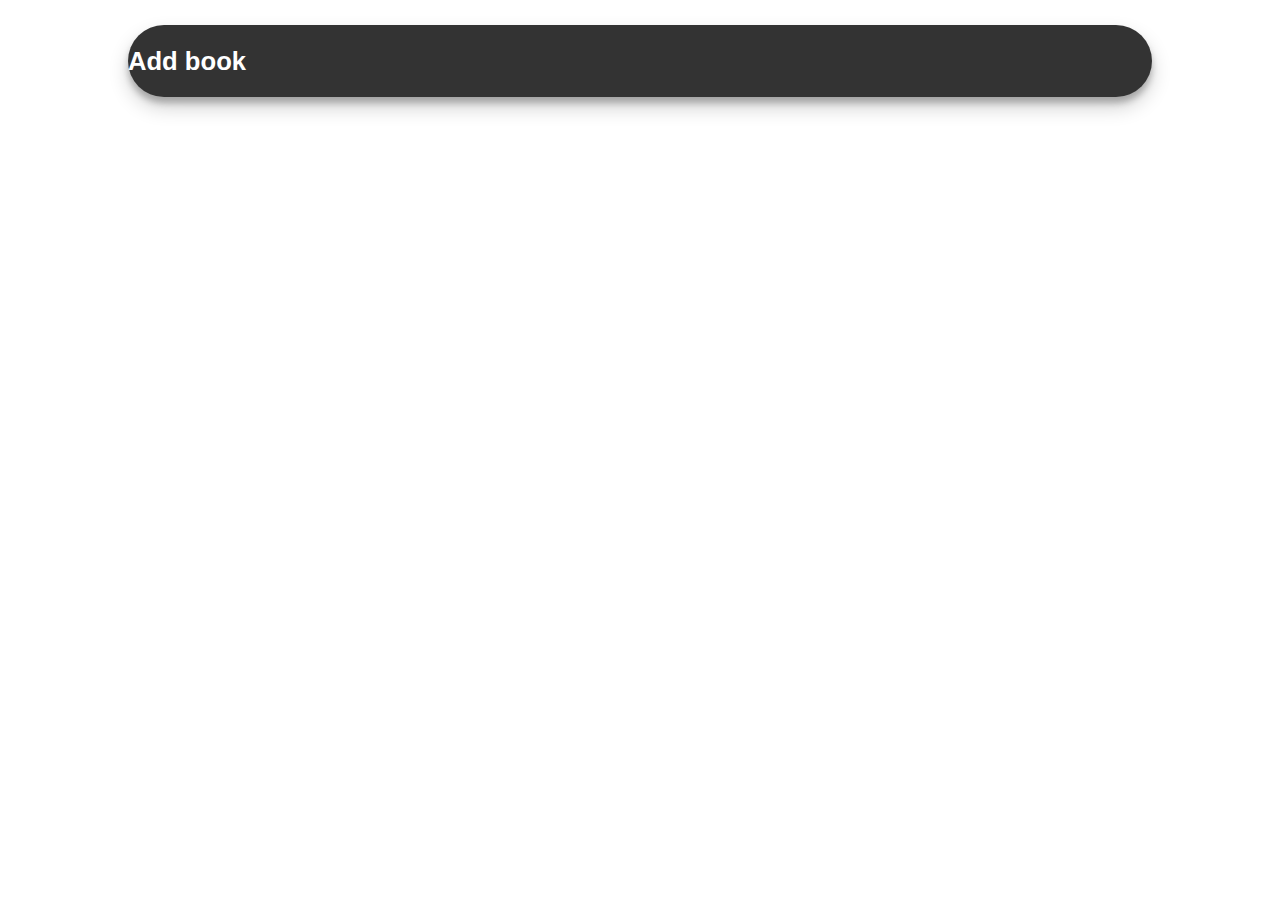
<file: index.html>
<!DOCTYPE html>
<html lang="en">
<head>
    <meta charset="UTF-8">
    <meta http-equiv="X-UA-Compatible" content="IE=edge">
    <meta name="viewport" content="width=device-width, initial-scale=1.0">
    <title>Document</title>

    <link rel="stylesheet" href="./mainpagestylesheet.css"/>
</head>
<body>
    
    <!-- Main button -->
    <button class="big-button">
        <h1 class="add-book">Add book</h1>
    </button>

    <!--all divs inside this-->
    <div class="container">
        <!-- Book divs -->
        <script>
        function displayStars(value) {
            // Initialize an empty string to hold the HTML code
            var html = '';

            // Calculate the number of full stars to display
            var numStars = Math.floor(value / 2);

            // Loop to create the necessary number of full stars
            for (var i = 0; i < numStars; i++) {
                html += '<div class="star"></div>';
            }

            // Add a half star if necessary
            if (value % 2 !== 0) {
                html += '<div class="star half-star"></div>';
            }

            // Return the HTML code
            return html;
        }

        function displayBookDivs(books) {
            
            const bookDivs = books.map(book => {
                return `
                  <div class="book-div">
                    <p>Author: ${book.author}</p>
                    <p>Title: ${book.title}</p>
                    <div class="recommendability">
                      Recommendability:
                      <h1 class="star-container"></h1>
                    </div>
                  </div>
                `;
              });
      
              document.querySelector('.container').innerHTML = bookDivs.join('');
            }
            document.querySelector('.star-container').innerHTML = html.join('');

            displayBookDivs([
              {
                author: "Jane Austen",
                title: "Pride and Prejudice",
                recommendability: 8
              },
              {
                author: "George Orwell",
                title: "1984",
                recommendability: 9
              },
              {
                author: "F. Scott Fitzgerald",
                title: "The Great Gatsby",
                recommendability: 7
              }
            ]);
      
            displayBookDivs([
              {
                author: "J.R.R. Tolkien",
                title: "The Lord of the Rings",
                recommendability: 10
              },
              {
                author: "J.K. Rowling",
                title: "Harry Potter and the Sorcerer's Stone",
                recommendability: 9
              },
              {
                author: "Stephen King",
                title: "The Shining",
                recommendability: 8
              }
            ]);
          </script>
    </div>

</body>
</html>
</file>
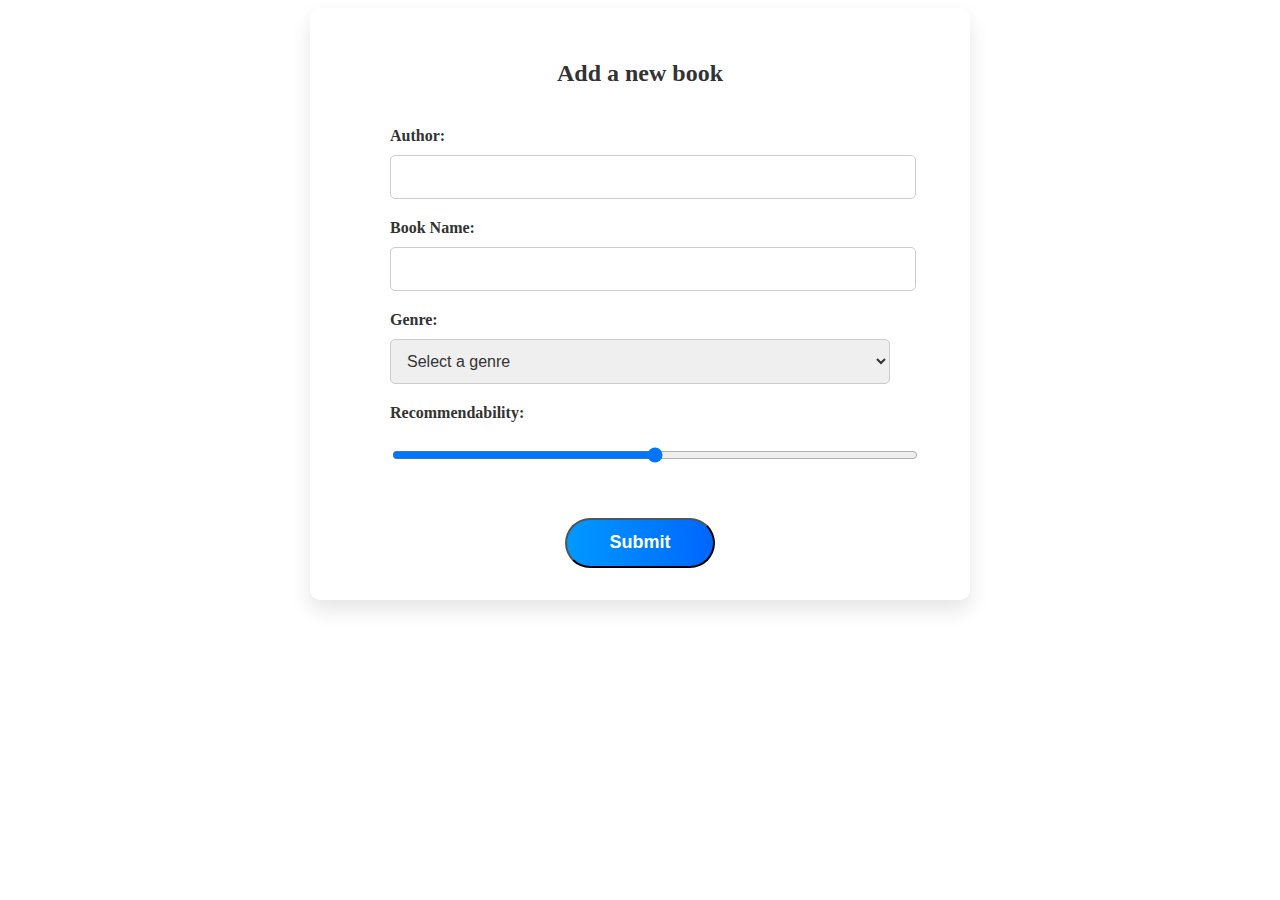
<file: addbook.html>
<!DOCTYPE html>
<html lang="en">
<head>
    <meta charset="UTF-8">
    <meta http-equiv="X-UA-Compatible" content="IE=edge">
    <meta name="viewport" content="width=device-width, initial-scale=1.0">
    <title>Document</title>
    <script src="./scripts/app.js" defer></script>
    <link rel="stylesheet" type="text/css" href="./style.css">

</head>
<body>
    <div class="form-container">
        <div class="form-header">
          <h2>Add a new book</h2>
        </div>
        <form class="form-fields" action="/www.google.com" method="GET">
          <div class="form-field">
            <label for="author">Author:</label>
            <input type="text" id="author" name="author" required />
          </div>
          <div class="form-field">
            <label for="book-name">Book Name:</label>
            <input type="text" id="book-name" name="book-name" required />
          </div>
          <div class="form-field">
            <label for="genre">Genre:</label>
            <select id="genre" name="genre" required>
              <option value="" disabled selected>Select a genre</option>
              <option value="Fiction">Fiction</option>
              <option value="Non-fiction">Non-fiction</option>
              <option value="Mystery">Mystery</option>
              <option value="Romance">Romance</option>
              <option value="Sci-fi">Sci-fi</option>
              <option value="Fantasy">Fantasy</option>
              <option value="Children's">Children's</option>
              <option value="Young Adult">Young Adult</option>
            </select>
          </div>
          <div class="form-field">
            <label for="recommendability">Recommendability:</label>
            <input type="range" min="1"max="5" id="recommendability" name="recommendability" required />
        </div>
        <!-- <div class="form-field">
        <label for="review">Review:</label>
        <textarea id="review" name="review" required></textarea>
        </div> -->
        
          </form>
          <div class="form-actions" id="submit-button">
            <button class="submit-button">Submit</button>
          </div>
        </div>
</body>
</html>
</file>
<file: mainpagestylesheet.css>
*{
    margin: 0;
    padding: 0;
    box-sizing: border-box;
 }
 /* Style for the main button */
 .big-button {
    display: flex;
    align-items: center;
    justify-content: center;
    width: 80vw;
    height: 8vh;
    margin: 25px auto;
    margin-bottom: 50px;
    font-size: 1.2em;
    border: none;
    border-radius: 40px;
    background-color: #333;
    color: #fff;
    box-shadow: 0 10px 20px rgba(0, 0, 0, 0.19), 0 6px 6px rgba(0, 0, 0, 0.23);
    font-size: 0.8rem;
  }
  .container{
    display: grid;
    grid-template-columns: 1fr 1fr 1fr;
    height: auto;
    gap: 20px;
    margin: 20px;
  }
  .book-div{
    height: 10vh;

  }
  @media (max-width: 600px){
    .book-div{
        height: 20vh;
    }
  }
  @media (max-width: 800px){
    .book-div{
        height: 30vh;
    }
  }
  @media (max-width: 1368px){
    .book-div{
        height: 20vh;
    }
  }
  /* Change to 2 columns on screens smaller than 600px */
  @media (max-width: 600px) {
    .container {
      grid-template-columns: 1fr 1fr;
    }
  }
  
  /* Change to 1 column on screens smaller than 400px */
  @media (max-width: 400px) {
    .container {
      grid-template-columns: 1fr;
    }
  }
  
  /* Change to 4 columns on screens larger than 800px */
  @media (min-width: 800px) {
    .container {
      grid-template-columns: 1fr 1fr 1fr 1fr;
    }
  }
  

  /* Style for the book divs */
  .book-div {
    font-size: 20px;
    margin: 10px;
    padding: 10px;
    border-radius: 10px;
    background-color: #eee;
    box-shadow: 0 10px 20px rgba(0, 0, 0, 0.19), 0 6px 6px rgba(0, 0, 0, 0.23);
  }
  .book-div *{
    font-size: 1rem;

  }
  /* Style for the book logo */
  .book-logo {
    width: 100%;
  }

  /* Style for the author and title */
  .author-title {
    display: flex;
    flex-direction: column;
  }

  /* Style for the recommendability */
  .recommendability {
    display: flex;
    align-items: center;
  }
  .recommendability img {
    width: 25px;
    height: 25px;
    margin-right: 10px;
  }
 
  .plus {
    height: 24px;
    width: 24px;
    display: inline-block;
    background-color: black;
    color: white;
    font-size: 24px;
    line-height: 24px;
    text-align: center;
    border-radius: 50%;
    margin: 10px 10px 10px 200px;
  }
  
  .plus::before {
    content: "+";
  }
  .big-button{
    justify-content: flex-start;
  }
</file>
<file: style.css>
/* Form container */
.form-container {
    display: flex;
    flex-direction: column;
    justify-content: center;
    margin: 0 auto;
    align-items: center;
    width: 60%;
    max-width: 500px;
    padding: 2rem 5rem;
    border-radius: 10px;
    background-color: #ffffff;
    box-shadow: 0 10px 20px rgba(0, 0, 0, 0.1);
  }
  
  /* Form header */
  .form-header {
    display: flex;
    align-items: center;
    justify-content: space-between;
    width: 100%;
    margin-bottom: 20px;
  }

  .form-header h2 {
    font-size: 24px;
    font-weight: 600;
    color: #333333;
  }

  .form-header .close-button {
    display: flex;
    align-items: center;
    justify-content: center;
    width: 40px;
    height: 40px;
    border-radius: 20px;
    background-color: #f44336;
    color: #ffffff;
    font-size: 18px;
    font-weight: bold;
    cursor: pointer;
    transition: all 0.3s ease;
  }

  .form-header .close-button:hover {
    background-color: #ff7961;
  }

  /* Form fields */
  .form-fields {
    display: flex;
    flex-direction: column;
    width: 100%;
  }

  .form-fields .form-field {
    display: flex;
    flex-direction: column;
    margin-bottom: 20px;
  }

  .form-fields .form-field label {
    font-size: 16px;
    font-weight: 600;
    color: #333333;
    margin-bottom: 10px;
  }

  .form-fields .form-field input,
  .form-fields .form-field textarea,
  .form-fields .form-field select {
    width: 100%;
    padding: 12px;
    border: 1px solid #cccccc;
    border-radius: 5px;
    font-size: 16px;
    color: #333333;
    transition: all 0.3s ease;
  }

  .form-fields .form-field input:focus,
  .form-fields .form-field textarea:focus,
  .form-fields .form-field select:focus {
    border-color: #0099ff;
    box-shadow: 0 0 0 3px rgba(0, 153, 255, 0.2);
  }

  .form-fields .form-field textarea {
    min-height: 150px;
  }

  /* Form actions */
  .form-header{
    display: flex;
    justify-content: center;
  }
  .form-actions {
    display: flex;
    align-items: center;
    justify-content: flex-end;
    width: 100%;
    margin-top: 20px;
  }

  .form-actions .submit-button {
    display: flex;
    align-items: center;
    justify-content: center;
    width: 150px;
    height: 50px;
    border-radius: 25px;
    background: linear-gradient(to right, #0099ff, #0066ff);
    font-size: 18px;
    font-weight: bold;
    color: #ffffff;
    cursor: pointer;
    transition: all 0.3s ease;
    }
    
    .form-actions .submit-button:hover {
    background: linear-gradient(to right, #0066ff, #0099ff);
    }
    #submit-button{
      display: flex;
      justify-content: center;
    }
    /* Responsive design */
    @media (max-width: 600px) {
    .form-container {
    width: 80%;
    max-width: none;
    padding: 10px;

    }
    
    .form-header h2 {
        font-size: 20px;
      }
      
      .form-header .close-button {
        width: 30px;
        height: 30px;
        border-radius: 15px;
        font-size: 14px;
        
      }
      
      .form-fields .form-field label {
        font-size: 14px;
      }
      
      .form-fields .form-field input,
      .form-fields .form-field textarea,
      .form-fields .form-field select {
        font-size: 14px;
      }
      
      .form-actions .submit-button {
        width: 120px;
        height: 40px;
        font-size: 14px;
      }
}    
@media (min-width: 300px) and (max-width: 800px) {
  .form-container {
    width: 80%;
    max-width: none;
    padding: 10px;
  }

  .form-header h2 {
    font-size: 20px;
  }

  .form-header .close-button {
    width: 30px;
    height: 30px;
    border-radius: 15px;
    font-size: 14px;
  }

  .form-fields .form-field label {
    font-size: 14px;
    width: auto;
  }

  .form-fields .form-field input,
  .form-fields .form-field textarea,
  .form-fields .form-field select {
    font-size: 14px;
    width: auto;
  }

  .form-actions .submit-button {
    width: 120px;
    height: 40px;
    font-size: 14px;
  }
}
</file>
